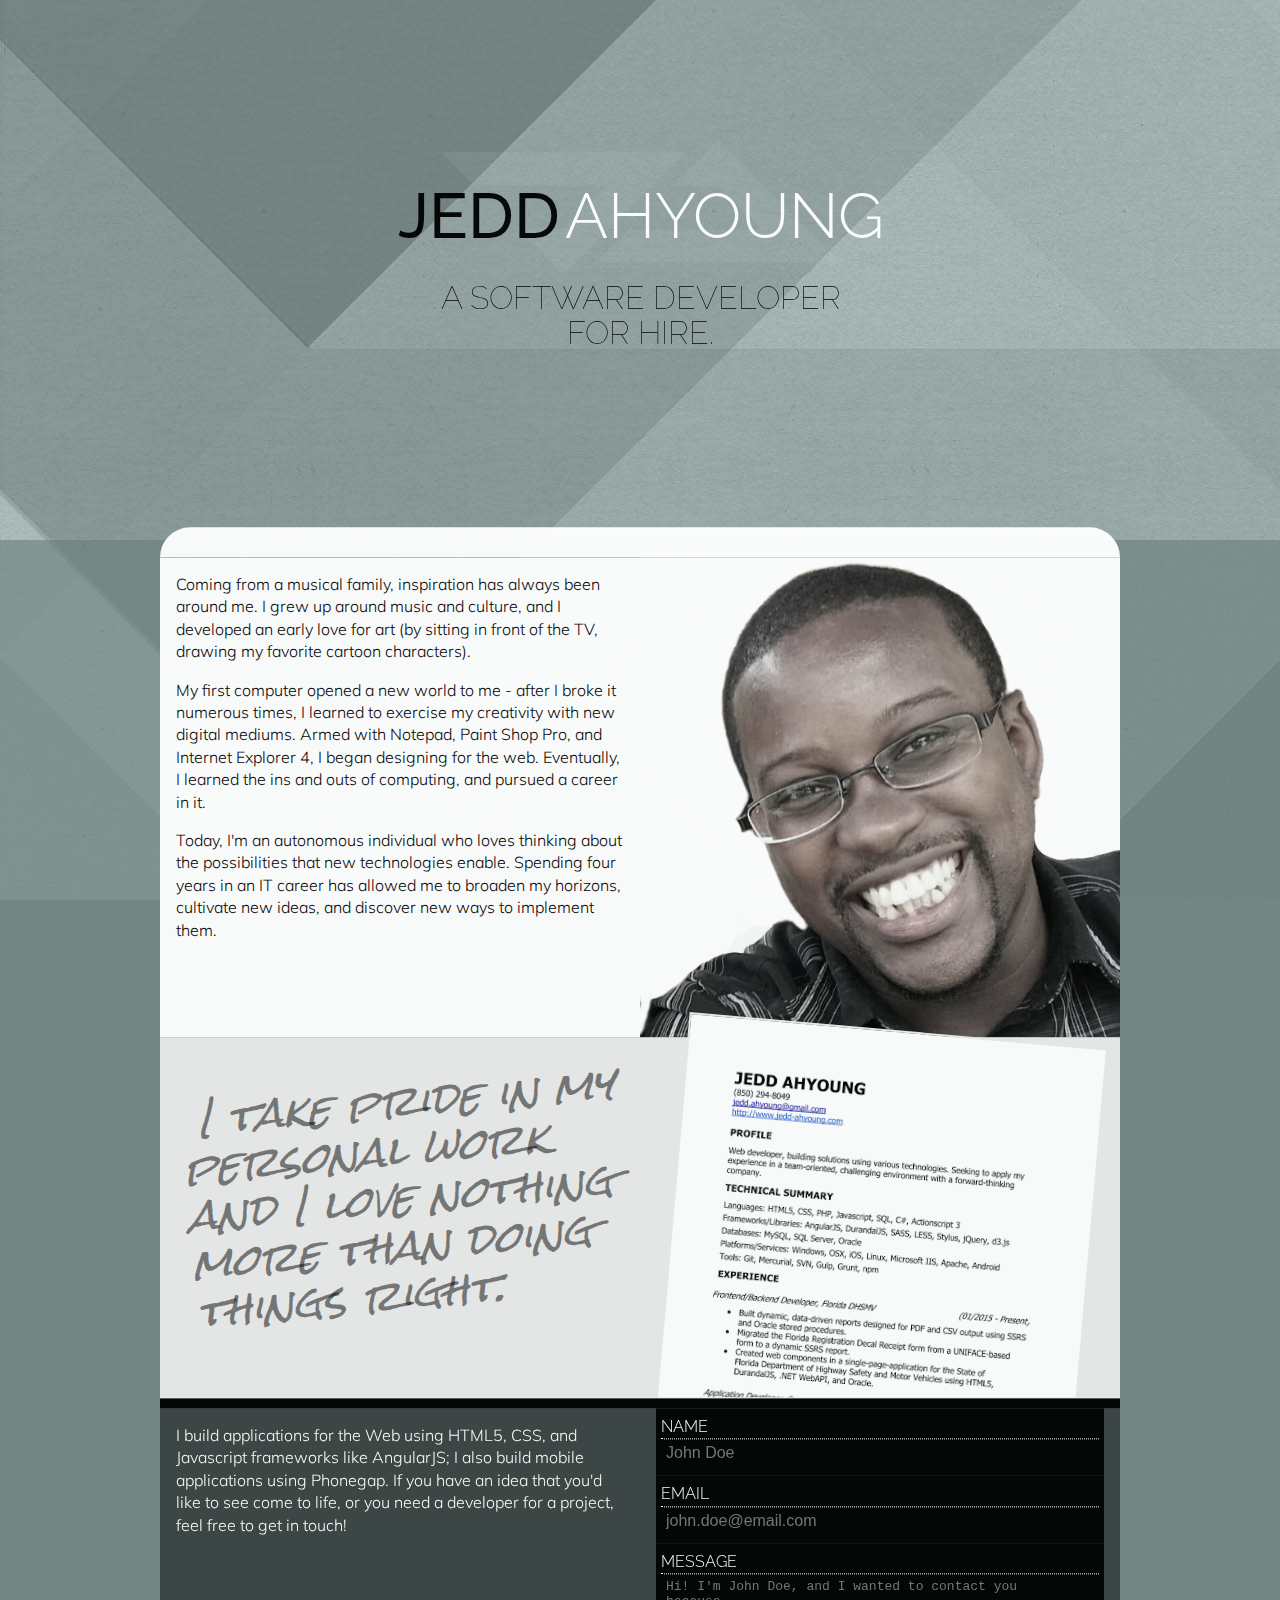
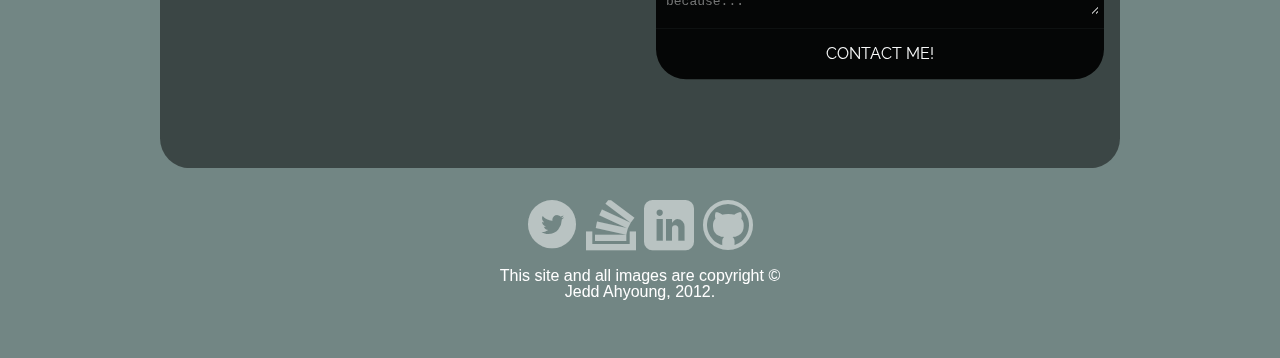
<file: index.html>
<!DOCTYPE html>
<html lang="en">

<head>
	<meta charset="utf-8">
	<meta name="google-site-verification" content="zauak8H6wn4eGysKYBX4b4vpq1LNGTmFcfpxgyuZSdQ" />
	<meta name="viewport" content="initial-scale=1" />

	<script>
		(function(i,s,o,g,r,a,m){i['GoogleAnalyticsObject']=r;i[r]=i[r]||function(){
		(i[r].q=i[r].q||[]).push(arguments)},i[r].l=1*new Date();a=s.createElement(o),
		m=s.getElementsByTagName(o)[0];a.async=1;a.src=g;m.parentNode.insertBefore(a,m)
		})(window,document,'script','//www.google-analytics.com/analytics.js','ga');

		ga('create', 'UA-51867215-1', 'jedd-ahyoung.com');
		ga('send', 'pageview');
	</script>

	<link href='http://fonts.googleapis.com/css?family=Muli:300' rel='stylesheet' type='text/css'>
	<link href='http://fonts.googleapis.com/css?family=Raleway:100,300,500' rel='stylesheet' type='text/css'>
	<link href='http://fonts.googleapis.com/css?family=Rock+Salt' rel='stylesheet' type='text/css'>
	<link rel="stylesheet" type="text/css" href="css/screen.css" />
	<link rel="stylesheet" type="text/css" href="css/mobile.css" />
	<link rel="stylesheet" type="text/css" href="css/icons.css">
	<link rel="icon" href="favicon.ico" type="image/x-icon" />

	<title>Jedd Ahyoung</title>

</head>
<body itemscope itemtype="http://schema.org/Person">
	<div id="landing">
		<div class="wrapper">
			<header id="header">
				<h1>
					<span itemprop="givenName" class="jedd">Jedd</span><wbr /><span itemprop="familyName" class="ahyoung">Ahyoung</span>
					<br />
					<img class="logo" src="images/logo.svg" /><!-- onerror="this.src='images/logo.png'" /-->
				</h1>
				<p>A <span itemprop="jobTitle">software developer</span><br /> for hire.</p>
			</header>
		</div>
	</div>
	<div id="content">
		<div id="content-wrapper" class="wrapper">
			<div id="nav">
				&nbsp;
			</div>
			<div id="body">
				<section role="main" class="chapter" id="about" itemprop="description">
					<div class="column on-2">
						<p>Coming from a musical family, inspiration has always been around me. I grew up around music and culture, and I developed an early love for art (by sitting in front of the TV, drawing my favorite cartoon characters).</p>
						<p>My first computer opened a new world to me - after I broke it numerous times, I learned to exercise my creativity with new digital mediums. Armed with Notepad, Paint Shop Pro, and Internet Explorer 4, I began designing for the web. Eventually, I learned the ins and outs of computing, and pursued a career in it.</p>
						<p>Today, I'm an autonomous individual who loves thinking about the possibilities that new technologies enable. Spending four years in an IT career has allowed me to broaden my horizons, cultivate new ideas, and discover new ways to implement them.</p>
					</div><div class="column on-2 height-480" style="overflow: hidden;">
						<img role="presentation" class="moneyshot" itemprop="image" src="images/moneyshot3.png" />
					</div>
				</section>
				<section aria-label="View My Resume" role="complementary" class="chapter" id="resume">
					<div class="column on-2 caption">
						<span>&nbsp;I take pride in my personal work and I love nothing more than doing things right.</span>
					</div><div class="column on-2">
						<div class="resume-page overflow-container">
							<a href="https://docs.google.com/document/d/1ciDqbdmYxMq7YjaPLETBcg9UCzYQaYpmndJtDiN_pK4/export?format=pdf" aria-label="View My Resume">
								<img src="images/resume-image.png" />
								<!-- <img src="https://lh3.google.com/Dfqq3blLvYR0PQqr9wK3zAs7ape932a-FM6w0WswpfFw5NySIbGjwfskAj1Q6i4vRe4wxju3CTbYACWZ704OiB_YSh-rl-6G=w416" /> -->
							</a>
						</div>
					</div>
				</section>
				<section aria-label="Get In Touch" role="complementary" class="chapter lastchapter" id="contact">
					<div class="column on-2 height-360">
						<p>I build applications for the Web using HTML5, CSS, and Javascript frameworks like AngularJS; I also build mobile applications using Phonegap. If you have an idea that you'd like to see come to life, or you need a developer for a project, feel free to get in touch!</p>
					</div><div id="contact-form" role="form" aria-label="Contact Me" aria-live="polite" aria-atomic="false" class="column on-2">
						<div aria-hidden="true" id="form-submitted" class="form-submitted bottom-radius completely-hidden">
							<div class="thanks">
								<span>
									<strong data-attr="name"></strong>, thanks for reaching out!
								</span>
							</div>
							<p>Your message has been sent, and a confirmation email has been sent to the email address you provided.</p>
						</div>
						<div aria-hidden="true" id="form-error" class="form-submitted invalid completely-hidden">
							<div class="thanks">
								<span>
									Something's not right....
								</span>
							</div>
							<p>There was an error sending your message.</p>
						</div>
						<form id="form-contact-form" aria-hidden="false" class="contact-form" method="post" action="#">
							<label for="form-name">
								<span>Name</span>
								<input aria-required="true" aria-invalid="false" id="form-name" name="form-name" type="text" placeholder="John Doe" />
							</label>
							<label for="form-email">
								<span>Email</span>
								<input aria-required="true" aria-invalid="false" id="form-email" name="form-email" type="email" placeholder="john.doe@email.com" />
							</label>
							<label for="form-message">
								<span>Message</span>
								<textarea aria-required="true" aria-invalid="false" id="form-message" name="form-message" placeholder="Hi! I'm John Doe, and I wanted to contact you because..."></textarea>
							</label>
							<label aria-hidden="true" for="form-antispam" class="completely-hidden">
								<span>Anti-Spam</span>
								<input id="form-antispam" name="form-antispam" type="text" placeholder="Leave this field blank!" />
							</label>
							<div class="form-submit">
								<button id="submit" type="submit">
									<span>Contact Me!</span>
								</button>
							</div>
						</form>
					</div>
				</section>
			</div>
		</div>
		<footer role="contentinfo" id="footer">
			<div class="wrapper">
				<div class="column on-3 height-160">
				</div><div class="column on-3 height-160">
					<a class="icon icon-twitter-with-circle" itemprop="url" href="https://twitter.com/Jedd_Ahyoung" aria-label="Follow @Jedd_Ahyoung on Twitter" data-show-count="false" data-size="large" data-show-screen-name="false" data-dnt="true"></a>
					<a class="icon icon-stackoverflow" itemprop="url" href="http://stackoverflow.com/users/677526/jedd-ahyoung" aria-label="View my StackOverflow contributions"></a>
					<a class="icon icon-linkedin" itemprop="url" href="http://www.linkedin.com/in/jeddahyoung" aria-label="Find me on LinkedIn"></a>
					<a class="icon icon-github" itemprop="url" href="https://github.com/jedd-ahyoung" aria-label="Find me on Github"></a>
					<p class="attribution">This site and all images are copyright <span aria-hidden="true">&copy;</span> Jedd Ahyoung, 2012.</p>
				</div><div class="column on-3 height-160">
				</div>
			</div>
		</footer>
	</div>

	<script>!function(d,s,id){var js,fjs=d.getElementsByTagName(s)[0],p=/^http:/.test(d.location)?'http':'https';if(!d.getElementById(id)){js=d.createElement(s);js.id=id;js.src=p+'://platform.twitter.com/widgets.js';fjs.parentNode.insertBefore(js,fjs);}}(document, 'script', 'twitter-wjs');</script>
	<script type="text/javascript" src="js/lib/snabbt.min.js"></script>
	<script type="text/javascript" src="js/app/main.js"></script>
</body>
</html>
</file>
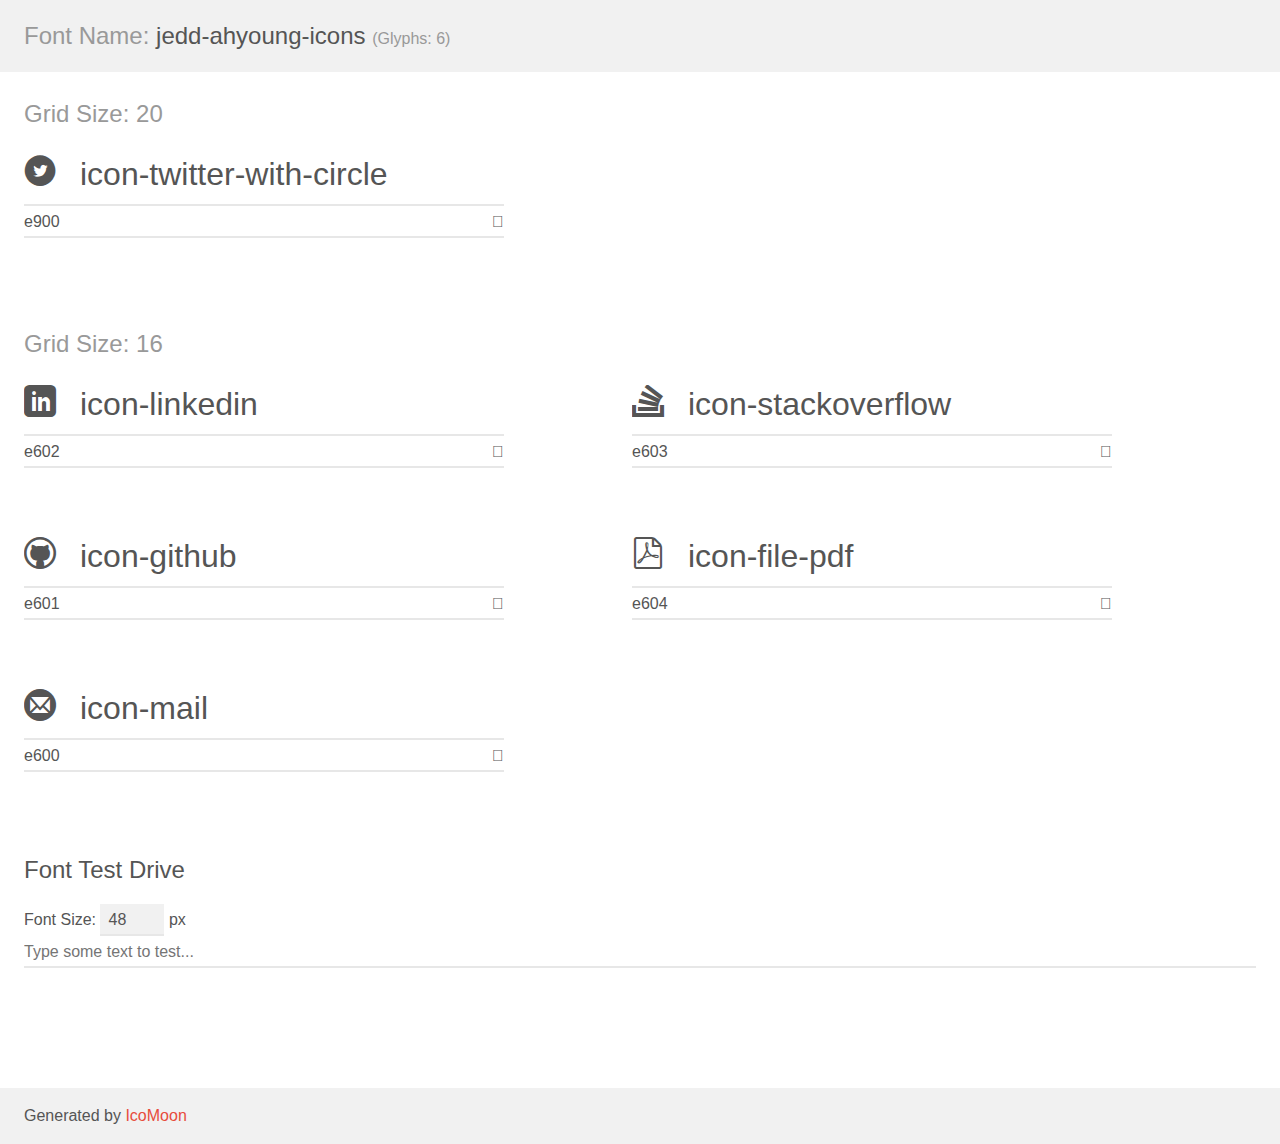
<file: jedd-ahyoung-icons/demo.html>
<!doctype html>
<html>
<head>
    <meta charset="utf-8">
    <title>IcoMoon Demo</title>
    <meta name="description" content="An Icon Font Generated By IcoMoon.io">
    <meta name="viewport" content="width=device-width, initial-scale=1">
    <link rel="stylesheet" href="demo-files/demo.css">
    <link rel="stylesheet" href="style.css"></head>
<body>
    <div class="bgc1 clearfix">
        <h1 class="mhmm mvm"><span class="fgc1">Font Name:</span> jedd-ahyoung-icons <small class="fgc1">(Glyphs:&nbsp;6)</small></h1>
    </div>
    <div class="clearfix mhl ptl">
        <h1 class="mvm mtn fgc1">Grid Size: 20</h1>
        <div class="glyph fs1">
            <div class="clearfix bshadow0 pbs">
                <span class="icon-twitter-with-circle">
                
                </span>
                <span class="mls"> icon-twitter-with-circle</span>
            </div>
            <fieldset class="fs0 size1of1 clearfix hidden-false">
                <input type="text" readonly value="e900" class="unit size1of2" />
                <input type="text" maxlength="1" readonly value="&#xe900;" class="unitRight size1of2 talign-right" />
            </fieldset>
            <div class="fs0 bshadow0 clearfix hidden-true">
                <span class="unit pvs fgc1">liga: </span>
                <input type="text" readonly value="" class="liga unitRight" />
            </div>
        </div>
  </div>
    <div class="clearfix mhl ptl">
        <h1 class="mvm mtn fgc1">Grid Size: 16</h1>
        <div class="glyph fs2">
            <div class="clearfix bshadow0 pbs">
                <span class="icon-linkedin">
                
                </span>
                <span class="mls"> icon-linkedin</span>
            </div>
            <fieldset class="fs0 size1of1 clearfix hidden-false">
                <input type="text" readonly value="e602" class="unit size1of2" />
                <input type="text" maxlength="1" readonly value="&#xe602;" class="unitRight size1of2 talign-right" />
            </fieldset>
            <div class="fs0 bshadow0 clearfix hidden-true">
                <span class="unit pvs fgc1">liga: </span>
                <input type="text" readonly value="" class="liga unitRight" />
            </div>
        </div>
        <div class="glyph fs2">
            <div class="clearfix bshadow0 pbs">
                <span class="icon-stackoverflow">
                
                </span>
                <span class="mls"> icon-stackoverflow</span>
            </div>
            <fieldset class="fs0 size1of1 clearfix hidden-false">
                <input type="text" readonly value="e603" class="unit size1of2" />
                <input type="text" maxlength="1" readonly value="&#xe603;" class="unitRight size1of2 talign-right" />
            </fieldset>
            <div class="fs0 bshadow0 clearfix hidden-true">
                <span class="unit pvs fgc1">liga: </span>
                <input type="text" readonly value="" class="liga unitRight" />
            </div>
        </div>
        <div class="glyph fs2">
            <div class="clearfix bshadow0 pbs">
                <span class="icon-github">
                
                </span>
                <span class="mls"> icon-github</span>
            </div>
            <fieldset class="fs0 size1of1 clearfix hidden-false">
                <input type="text" readonly value="e601" class="unit size1of2" />
                <input type="text" maxlength="1" readonly value="&#xe601;" class="unitRight size1of2 talign-right" />
            </fieldset>
            <div class="fs0 bshadow0 clearfix hidden-true">
                <span class="unit pvs fgc1">liga: </span>
                <input type="text" readonly value="" class="liga unitRight" />
            </div>
        </div>
        <div class="glyph fs2">
            <div class="clearfix bshadow0 pbs">
                <span class="icon-file-pdf">
                
                </span>
                <span class="mls"> icon-file-pdf</span>
            </div>
            <fieldset class="fs0 size1of1 clearfix hidden-false">
                <input type="text" readonly value="e604" class="unit size1of2" />
                <input type="text" maxlength="1" readonly value="&#xe604;" class="unitRight size1of2 talign-right" />
            </fieldset>
            <div class="fs0 bshadow0 clearfix hidden-true">
                <span class="unit pvs fgc1">liga: </span>
                <input type="text" readonly value="" class="liga unitRight" />
            </div>
        </div>
        <div class="glyph fs2">
            <div class="clearfix bshadow0 pbs">
                <span class="icon-mail">
                
                </span>
                <span class="mls"> icon-mail</span>
            </div>
            <fieldset class="fs0 size1of1 clearfix hidden-false">
                <input type="text" readonly value="e600" class="unit size1of2" />
                <input type="text" maxlength="1" readonly value="&#xe600;" class="unitRight size1of2 talign-right" />
            </fieldset>
            <div class="fs0 bshadow0 clearfix hidden-true">
                <span class="unit pvs fgc1">liga: </span>
                <input type="text" readonly value="" class="liga unitRight" />
            </div>
        </div>
  </div>

    <!--[if gt IE 8]><!-->
    <div class="mhl clearfix mbl">
        <h1>Font Test Drive</h1>
        <label>
            Font Size: <input id="fontSize" type="number" class="textbox0 mbm"
            min="8" value="48" />
            px
        </label>
        <input id="testText" type="text" class="phl size1of1 mvl"
        placeholder="Type some text to test..." value=""/>
        </label>
        <div id="testDrive" class="icon-">&nbsp;
        </div>
    </div>
    <!--<![endif]-->
    <div class="bgc1 clearfix">
        <p class="mhl">Generated by <a href="https://icomoon.io/app">IcoMoon</a></p>
    </div>

    <script src="demo-files/demo.js"></script>
</body>
</html>
</file>
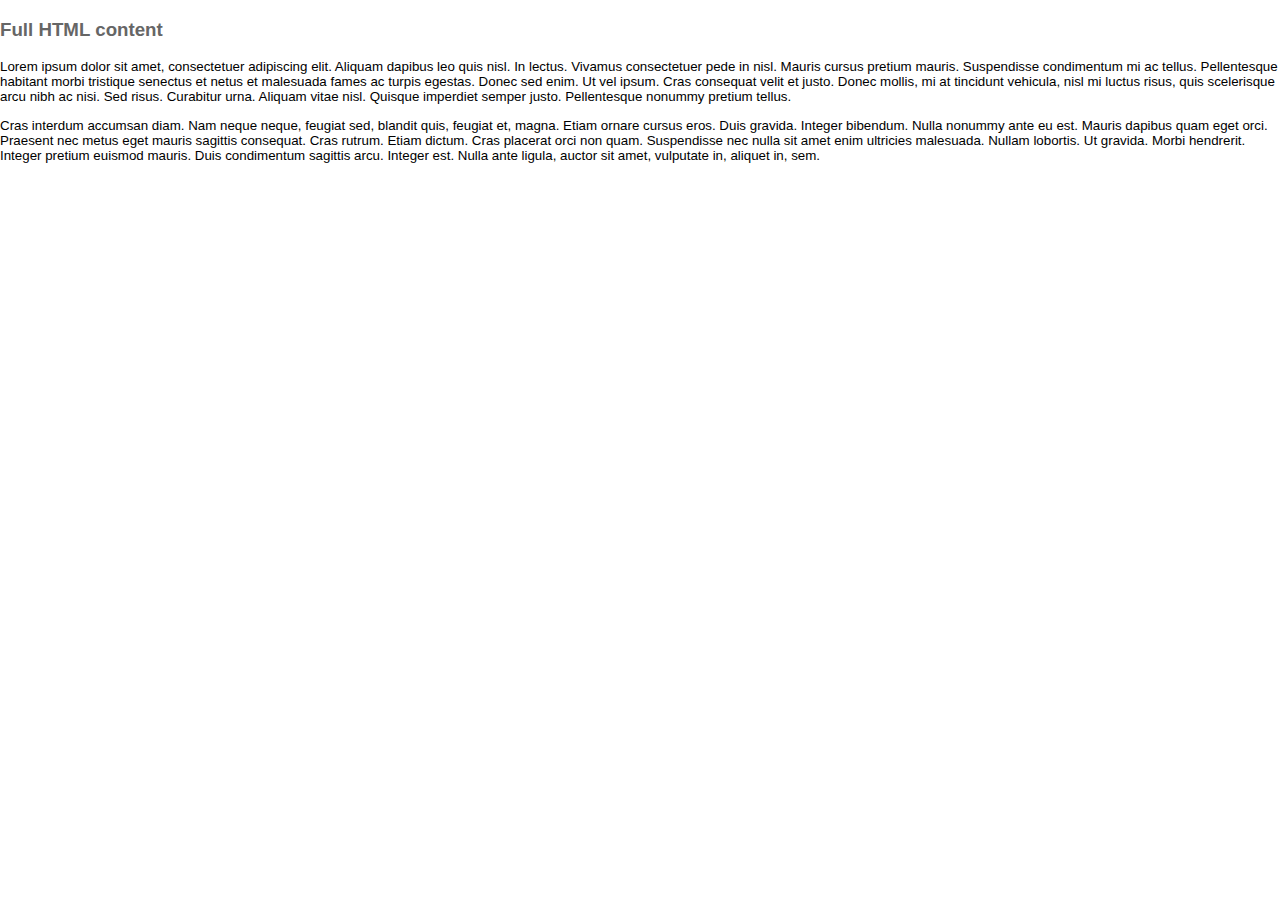
<file: js/highslide/sample-includes/include-short.htm>
<!DOCTYPE html PUBLIC "-//W3C//DTD XHTML 1.0 Strict//EN" "http://www.w3.org/TR/xhtml1/DTD/xhtml1-strict.dtd">
<html xmlns="http://www.w3.org/1999/xhtml">
<head>
	<meta http-equiv="Content-Type" content="text/html; charset=iso-8859-1" />
	<title>Included content</title>
	<style type="text/css">
		p {
			font-family: "Trebuchet MS", Arial, sans-serif;
			font-size: 10pt;
		}
		h3 {
			font-family: "Trebuchet MS", Arial, sans-serif;
			color: #666;
		}
	</style>
</head>
<body style="margin:0;padding:0">

<h3>Full HTML content</h3>
<p>
Lorem ipsum dolor sit amet, consectetuer adipiscing elit. Aliquam dapibus leo quis nisl. 
In lectus. Vivamus consectetuer pede in nisl. Mauris cursus pretium mauris. Suspendisse 
condimentum mi ac tellus. Pellentesque habitant morbi tristique senectus et netus et malesuada 
fames ac turpis egestas. Donec sed enim. Ut vel ipsum. Cras consequat velit et justo. Donec 
mollis, mi at tincidunt vehicula, nisl mi luctus risus, quis scelerisque arcu nibh ac nisi.
 Sed risus. Curabitur urna. Aliquam vitae nisl. Quisque imperdiet semper justo. Pellentesque 
 nonummy pretium tellus.
</p>
<p>
Cras interdum accumsan diam. Nam neque neque, feugiat sed, blandit quis, feugiat et, magna. 
Etiam ornare cursus eros. Duis gravida. Integer bibendum. Nulla nonummy ante eu est. Mauris 
dapibus quam eget orci. Praesent nec metus eget mauris sagittis consequat. Cras rutrum. Etiam 
dictum. Cras placerat orci non quam. Suspendisse nec nulla sit amet enim ultricies malesuada. 
Nullam lobortis. Ut gravida. Morbi hendrerit. Integer pretium euismod mauris. Duis condimentum 
sagittis arcu. Integer est. Nulla ante ligula, auctor sit amet, vulputate in, aliquet in, sem.
</p>


</body>
</html>
</file>
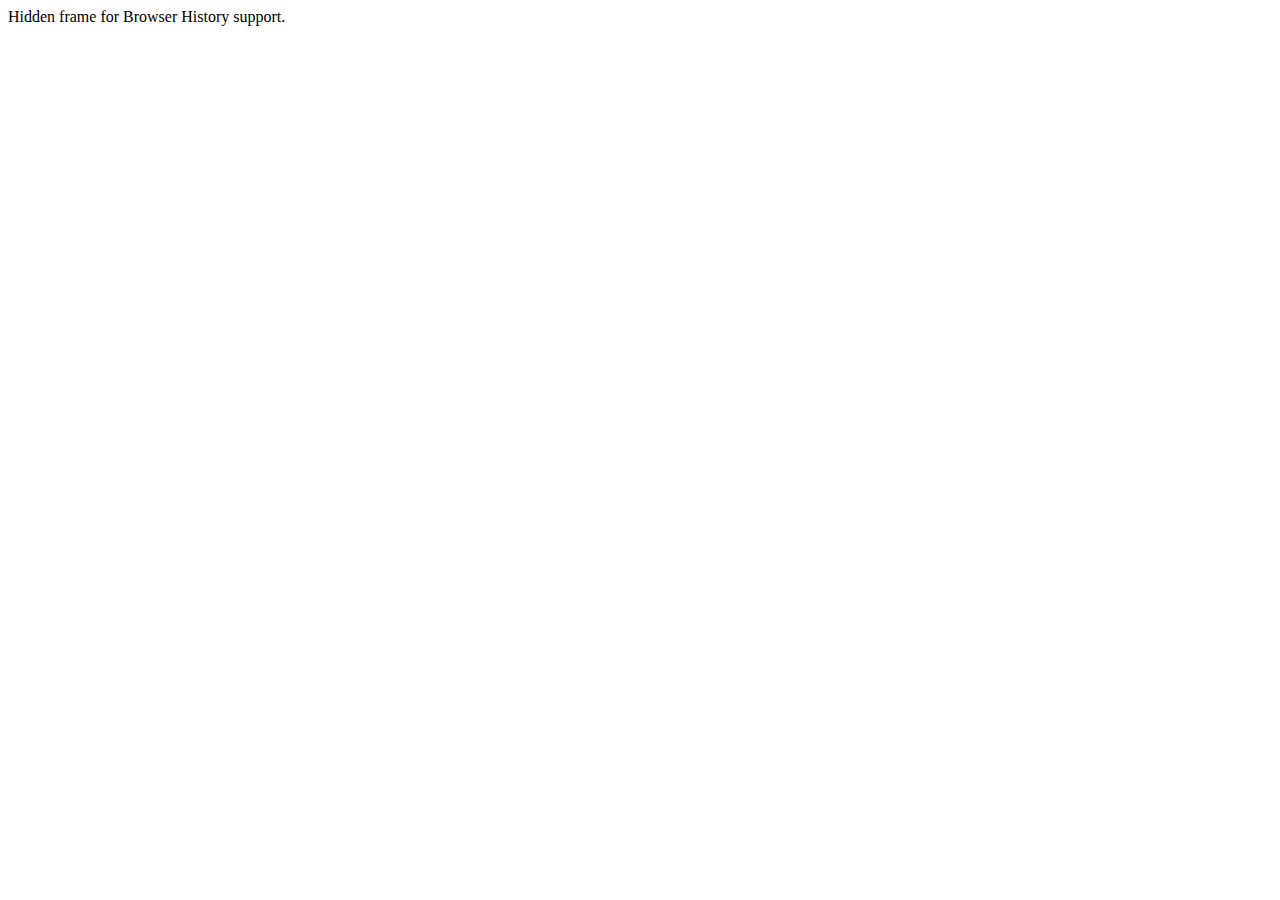
<file: portfolio/flash/GDF-22/bin-release/history/historyFrame.html>
<html>
    <head>
        <META HTTP-EQUIV="Pragma" CONTENT="no-cache"> 
        <META HTTP-EQUIV="Expires" CONTENT="-1"> 
    </head>
    <body>
    <script>
        function processUrl()
        {

            var pos = url.indexOf("?");
            url = pos != -1 ? url.substr(pos + 1) : "";
            if (!parent._ie_firstload) {
                parent.BrowserHistory.setBrowserURL(url);
                try {
                    parent.BrowserHistory.browserURLChange(url);
                } catch(e) { }
            } else {
                parent._ie_firstload = false;
            }
        }

        var url = document.location.href;
        processUrl();
        document.write(encodeURIComponent(url));
    </script>
    Hidden frame for Browser History support.
    </body>
</html>
</file>
<file: css/screen.css>
/* Welcome to Compass.
 * In this file you should write your main styles. (or centralize your imports)
 * Import this file using the following HTML or equivalent:
 * <link href="/stylesheets/screen.css" media="screen, projection" rel="stylesheet" type="text/css" /> */
/* line 5, ../../../../../Library/Ruby/Gems/2.0.0/gems/compass-core-1.0.3/stylesheets/compass/reset/_utilities.scss */
html, body, div, span, applet, object, iframe,
h1, h2, h3, h4, h5, h6, p, blockquote, pre,
a, abbr, acronym, address, big, cite, code,
del, dfn, em, img, ins, kbd, q, s, samp,
small, strike, strong, sub, sup, tt, var,
b, u, i, center,
dl, dt, dd, ol, ul, li,
fieldset, form, label, legend,
table, caption, tbody, tfoot, thead, tr, th, td,
article, aside, canvas, details, embed,
figure, figcaption, footer, header, hgroup,
menu, nav, output, ruby, section, summary,
time, mark, audio, video {
  margin: 0;
  padding: 0;
  border: 0;
  font: inherit;
  font-size: 100%;
  vertical-align: baseline;
}

/* line 22, ../../../../../Library/Ruby/Gems/2.0.0/gems/compass-core-1.0.3/stylesheets/compass/reset/_utilities.scss */
html {
  line-height: 1;
}

/* line 24, ../../../../../Library/Ruby/Gems/2.0.0/gems/compass-core-1.0.3/stylesheets/compass/reset/_utilities.scss */
ol, ul {
  list-style: none;
}

/* line 26, ../../../../../Library/Ruby/Gems/2.0.0/gems/compass-core-1.0.3/stylesheets/compass/reset/_utilities.scss */
table {
  border-collapse: collapse;
  border-spacing: 0;
}

/* line 28, ../../../../../Library/Ruby/Gems/2.0.0/gems/compass-core-1.0.3/stylesheets/compass/reset/_utilities.scss */
caption, th, td {
  text-align: left;
  font-weight: normal;
  vertical-align: middle;
}

/* line 30, ../../../../../Library/Ruby/Gems/2.0.0/gems/compass-core-1.0.3/stylesheets/compass/reset/_utilities.scss */
q, blockquote {
  quotes: none;
}
/* line 103, ../../../../../Library/Ruby/Gems/2.0.0/gems/compass-core-1.0.3/stylesheets/compass/reset/_utilities.scss */
q:before, q:after, blockquote:before, blockquote:after {
  content: "";
  content: none;
}

/* line 32, ../../../../../Library/Ruby/Gems/2.0.0/gems/compass-core-1.0.3/stylesheets/compass/reset/_utilities.scss */
a img {
  border: none;
}

/* line 116, ../../../../../Library/Ruby/Gems/2.0.0/gems/compass-core-1.0.3/stylesheets/compass/reset/_utilities.scss */
article, aside, details, figcaption, figure, footer, header, hgroup, main, menu, nav, section, summary {
  display: block;
}

@media screen and (min-width: 640px) {
  /* line 35, ../sass/screen.scss */
  .on-2 {
    width: 480px;
  }

  /* line 40, ../sass/screen.scss */
  .on-3 {
    width: 320px;
  }

  /* line 45, ../sass/screen.scss */
  .on-4 {
    width: 240px;
  }

  /* line 50, ../sass/screen.scss */
  * {
    box-sizing: border-box;
  }

  /* line 54, ../sass/screen.scss */
  body {
    background: #666666 url("../images/landingbg.jpg") fixed;
    padding: 0;
    margin: 0;
  }

  /* For dumbass IE. Damn you, M$. */
  /* line 62, ../sass/screen.scss */
  #content {
    position: relative;
  }

  /* line 67, ../sass/screen.scss */
  #content {
    background: rgba(118, 142, 140, 0.8);
  }

  /* line 71, ../sass/screen.scss */
  #landing {
    background: rgba(161, 193, 190, 0.5);
    height: 540px;
    position: relative;
    overflow: hidden;
  }
  /* line 78, ../sass/screen.scss */
  #landing #header {
    position: absolute;
    left: 50%;
    margin-left: -25%;
    margin-top: 15%;
    display: block;
    font-size: 2em;
    font-family: 'Raleway', 'sans-serif';
    text-transform: uppercase;
    text-align: center;
    font-weight: 100;
    padding-top: 40px;
  }
  /* line 92, ../sass/screen.scss */
  #landing #header p {
    margin: 1em;
    line-height: 1.1em;
  }
  /* line 98, ../sass/screen.scss */
  #landing #header .headline {
    margin: 0 1em 1em 1em;
    line-height: 1.1em;
  }
  /* line 104, ../sass/screen.scss */
  #landing #header .logo {
    width: 400px;
    margin-top: -108px;
    margin-left: -200px;
    position: absolute;
    z-index: -1;
  }
  /* line 112, ../sass/screen.scss */
  #landing #header h1 {
    margin: 0;
    font-weight: 300;
    font-size: 2em;
  }
  /* line 118, ../sass/screen.scss */
  #landing #header h1 .jedd {
    display: inline-block;
    font-weight: 500;
    color: black;
  }
  /* line 125, ../sass/screen.scss */
  #landing #header h1 .ahyoung {
    display: inline-block;
    font-weight: 300;
    color: white;
  }

  /* line 135, ../sass/screen.scss */
  .video {
    position: absolute;
    top: 0;
    width: 100%;
    min-width: 960px;
    height: auto;
    opacity: 0.1;
  }
  /* line 144, ../sass/screen.scss */
  .video embed {
    width: 100%;
  }

  /* line 150, ../sass/screen.scss */
  .wrapper {
    margin: auto;
    width: 960px;
    position: relative;
  }

  /* line 157, ../sass/screen.scss */
  #nav {
    background: white;
    height: 30px;
    margin: 0 0 -15px 0;
    position: relative;
    top: -15px;
    -moz-border-radius-topleft: 30px;
    -webkit-border-top-left-radius: 30px;
    border-top-left-radius: 30px;
    -moz-border-radius-topright: 30px;
    -webkit-border-top-right-radius: 30px;
    border-top-right-radius: 30px;
  }
  /* line 166, ../sass/screen.scss */
  #nav ul {
    background: black;
    width: 100%;
    margin: 0;
    padding: .5em 0;
  }
  /* line 173, ../sass/screen.scss */
  #nav ul li {
    display: inline;
    list-style-type: none;
    margin: 0;
    padding: 0;
  }
  /* line 180, ../sass/screen.scss */
  #nav ul li a {
    margin: 0;
    padding: .5em 2em;
    text-transform: uppercase;
    vertical-align: middle;
    color: white;
    text-decoration: none;
    font-weight: bold;
    font-family: sans-serif;
    font-size: 1em;
  }
  /* line 193, ../sass/screen.scss */
  #nav ul li a:focus, #nav ul li a:hover {
    border-bottom: .2em solid white;
    padding-bottom: .3em;
  }

  /* line 204, ../sass/screen.scss */
  #body {
    min-height: 500px;
    width: 100%;
    overflow: auto;
  }

  /* line 211, ../sass/screen.scss */
  .chapter {
    text-align: left;
    font-family: 'Muli', 'sans-serif';
    font-weight: 300;
    line-height: 1.4em;
    clear: both;
  }

  /* line 221, ../sass/screen.scss */
  #main h3 {
    font-family: sans-serif;
    font-variant: small-caps;
    border-bottom: 3px solid red;
  }
  /* line 228, ../sass/screen.scss */
  #main h4 {
    font-family: serif;
  }
  /* line 233, ../sass/screen.scss */
  #main a {
    text-decoration: none;
  }
  /* line 237, ../sass/screen.scss */
  #main a:focus, #main a:hover {
    text-decoration: underline;
    color: red;
  }
  /* line 243, ../sass/screen.scss */
  #main a:visited {
    color: #336633;
  }
  /* line 249, ../sass/screen.scss */
  #main dt {
    font-style: italic;
    padding: .5em 0 .5em 0;
  }
  /* line 255, ../sass/screen.scss */
  #main dd.explain {
    margin: 0;
    padding-bottom: .5em;
  }

  /* line 262, ../sass/screen.scss */
  #resume {
    background: #ebebeb;
    border-bottom: 1px solid rgba(255, 255, 255, 0.5);
  }

  /* line 268, ../sass/screen.scss */
  #contact {
    background: rgba(0, 0, 0, 0.5);
    color: white;
    border-top: 10px solid black;
  }
  /* line 274, ../sass/screen.scss */
  #contact .form-submitted {
    display: block;
    margin: 0 1em;
    padding: .5em 5px 50px;
    background: #000;
    -moz-transition: background 0.5s;
    -o-transition: background 0.5s;
    -webkit-transition: background 0.5s;
    transition: background 0.5s;
  }
  /* line 281, ../sass/screen.scss */
  #contact .form-submitted.invalid {
    background: #500;
  }
  /* line 285, ../sass/screen.scss */
  #contact .form-submitted.bottom-radius {
    -moz-border-radius-bottomleft: 30px;
    -webkit-border-bottom-left-radius: 30px;
    border-bottom-left-radius: 30px;
    -moz-border-radius-bottomright: 30px;
    -webkit-border-bottom-right-radius: 30px;
    border-bottom-right-radius: 30px;
  }
  /* line 289, ../sass/screen.scss */
  #contact .form-submitted .thanks {
    font-family: 'Raleway', 'sans-serif';
    font-variant: small-caps;
  }
  /* line 294, ../sass/screen.scss */
  #contact .form-submitted .thanks span {
    font-size: 1.4em;
  }
  /* line 300, ../sass/screen.scss */
  #contact .contact-form {
    width: 100%;
  }
  /* line 303, ../sass/screen.scss */
  #contact .contact-form label {
    display: block;
    margin: 0 1em;
    padding: .5em 5px;
    background: #000;
    -moz-transition: background 0.5s;
    -o-transition: background 0.5s;
    -webkit-transition: background 0.5s;
    transition: background 0.5s;
  }
  /* line 310, ../sass/screen.scss */
  #contact .contact-form label.invalid {
    background: #500;
  }
  /* line 314, ../sass/screen.scss */
  #contact .contact-form label span {
    font-family: 'Raleway', 'sans-serif';
    text-transform: uppercase;
    display: block;
    border-bottom: 1px dotted white;
  }
  /* line 322, ../sass/screen.scss */
  #contact .contact-form input[type="text"], #contact .contact-form input[type="email"] {
    background: transparent;
    color: white;
    border: 0;
    padding: 5px;
    font-size: 1em;
    width: 100%;
    -moz-transition: background 1s;
    -o-transition: background 1s;
    -webkit-transition: background 1s;
    transition: background 1s;
  }
  /* line 331, ../sass/screen.scss */
  #contact .contact-form input[type="text"]:focus, #contact .contact-form input[type="email"]:focus {
    background: rgba(255, 255, 255, 0.2);
  }
  /* line 336, ../sass/screen.scss */
  #contact .contact-form textarea {
    background: transparent;
    color: white;
    padding: 5px;
    width: 100%;
    max-width: 100%;
    font-size: 1em;
    border: 0;
    -moz-transition: background 1s;
    -o-transition: background 1s;
    -webkit-transition: background 1s;
    transition: background 1s;
  }
  /* line 346, ../sass/screen.scss */
  #contact .contact-form textarea:focus {
    background: rgba(255, 255, 255, 0.2);
  }
  /* line 351, ../sass/screen.scss */
  #contact .contact-form .form-submit {
    margin: 0 1em 3.5em;
  }
  /* line 354, ../sass/screen.scss */
  #contact .contact-form .form-submit button {
    margin: 0;
    border: 0;
    font-size: 1em;
    text-transform: uppercase;
    padding: 1em;
    display: block;
    width: 100%;
    -moz-border-radius-bottomleft: 30px;
    -webkit-border-bottom-left-radius: 30px;
    border-bottom-left-radius: 30px;
    -moz-border-radius-bottomright: 30px;
    -webkit-border-bottom-right-radius: 30px;
    border-bottom-right-radius: 30px;
    background: black;
    color: white;
    font-family: 'Raleway', 'sans-serif';
    -moz-transition: all 1s;
    -o-transition: all 1s;
    -webkit-transition: all 1s;
    transition: all 1s;
  }
  /* line 368, ../sass/screen.scss */
  #contact .contact-form .form-submit button:focus, #contact .contact-form .form-submit button:hover {
    background: rgba(192, 192, 192, 0.1);
  }

  /* line 376, ../sass/screen.scss */
  .lastchapter {
    -moz-border-radius-bottomleft: 30px;
    -webkit-border-bottom-left-radius: 30px;
    border-bottom-left-radius: 30px;
    -moz-border-radius-bottomright: 30px;
    -webkit-border-bottom-right-radius: 30px;
    border-bottom-right-radius: 30px;
    overflow-x: hidden;
  }

  /* line 381, ../sass/screen.scss */
  #sidebar {
    background: #9999bb;
    float: right;
    width: 30%;
    min-height: 30em;
  }

  /* line 389, ../sass/screen.scss */
  #footer {
    padding-top: 2em;
    color: white;
    clear: both;
    font-family: sans-serif;
    text-align: center;
  }

  /* line 399, ../sass/screen.scss */
  .codewrapper {
    background: white;
    padding: 1em;
  }

  /* line 405, ../sass/screen.scss */
  #about {
    background: white;
    border: 0;
  }

  /* line 411, ../sass/screen.scss */
  .moneyshot {
    height: 100%;
  }

  /* line 415, ../sass/screen.scss */
  .column {
    display: inline-block;
    vertical-align: top;
    margin: 0;
  }
  /* line 421, ../sass/screen.scss */
  .column p {
    margin: 1em;
  }

  /* line 427, ../sass/screen.scss */
  .caption {
    padding: .5em .5em .5em .5em;
    height: 9em;
    font-size: 2.5em;
    line-height: 1.2em;
    font-family: 'Rock Salt', serif;
    font-style: italic;
    color: rgba(0, 0, 0, 0.5);
    position: relative;
  }
  /* line 439, ../sass/screen.scss */
  .caption span {
    display: block;
    position: relative;
    top: .5em;
    left: .2em;
    -moz-transform:  scale(1, 1) rotateZ(-5deg);
    -ms-transform:  scale(1, 1) rotateZ(-5deg);
    -webkit-transform:  scale(1, 1) rotateZ(-5deg);
    transform:  scale(1, 1) rotateZ(-5deg);
  }

  /* line 450, ../sass/screen.scss */
  a.icon {
    display: inline-block;
    font-size: 50px;
    color: rgba(255, 255, 255, 0.5);
    text-decoration: none;
    padding: 2px;
  }
  /* line 458, ../sass/screen.scss */
  a.icon:before {
    -moz-transition: all 1s;
    -o-transition: all 1s;
    -webkit-transition: all 1s;
    transition: all 1s;
  }
  /* line 463, ../sass/screen.scss */
  a.icon:focus, a.icon:hover {
    color: white;
  }
  /* line 468, ../sass/screen.scss */
  a.icon:focus:before, a.icon:hover:before {
    -moz-transition: all 0.5s;
    -o-transition: all 0.5s;
    -webkit-transition: all 0.5s;
    transition: all 0.5s;
    color: white;
  }

  /* line 475, ../sass/screen.scss */
  .overflow-container {
    overflow: hidden;
  }

  /* line 480, ../sass/screen.scss */
  .height-480 {
    height: 480px;
  }

  /* line 485, ../sass/screen.scss */
  .height-360 {
    height: 360px;
  }

  /* line 490, ../sass/screen.scss */
  .height-320 {
    height: 320px;
  }

  /* line 495, ../sass/screen.scss */
  .height-240 {
    height: 240px;
  }

  /* line 500, ../sass/screen.scss */
  .height-160 {
    height: 160px;
  }

  /* line 505, ../sass/screen.scss */
  .resume-page {
    margin-top: -40px;
    height: 400px;
  }
  /* line 509, ../sass/screen.scss */
  .resume-page a {
    -moz-transform:  scale(1, 1) rotateZ(5deg);
    -ms-transform:  scale(1, 1) rotateZ(5deg);
    -webkit-transform:  scale(1, 1) rotateZ(5deg);
    transform:  scale(1, 1) rotateZ(5deg);
    position: relative;
    top: -8px;
    left: -15px;
    display: inline-block;
    margin: 40px 40px;
    -moz-transition: all 0.5s ease 0s;
    -o-transition: all 0.5s ease 0s;
    -webkit-transition: all 0.5s ease;
    -webkit-transition-delay: 0s;
    transition: all 0.5s ease 0s;
  }
  /* line 519, ../sass/screen.scss */
  .resume-page a:focus, .resume-page a:hover {
    -moz-transform:  scale(1.05, 1.05) rotateZ(5deg);
    -ms-transform:  scale(1.05, 1.05) rotateZ(5deg);
    -webkit-transform:  scale(1.05, 1.05) rotateZ(5deg);
    transform:  scale(1.05, 1.05) rotateZ(5deg);
  }
  /* line 523, ../sass/screen.scss */
  .resume-page a:after {
    -moz-transition: all 0.5s ease 0s;
    -o-transition: all 0.5s ease 0s;
    -webkit-transition: all 0.5s ease;
    -webkit-transition-delay: 0s;
    transition: all 0.5s ease 0s;
    content: "";
    display: block;
    position: absolute;
    top: 0;
    left: 0;
    bottom: 0;
    right: 0;
    background: url("../images/pdf_logo.svg") no-repeat 50% 30%;
    border: 2px solid #ebebeb;
    opacity: 0;
  }
  /* line 537, ../sass/screen.scss */
  .resume-page a:focus:after, .resume-page a:hover:after {
    background: rgba(255, 255, 255, 0.6) url("../images/pdf_logo.svg") no-repeat 50% 25%;
    border: 2px solid #d00;
    opacity: 0.9;
  }
  /* line 544, ../sass/screen.scss */
  .resume-page img {
    border: 2px solid #ebebeb;
  }

  /* line 550, ../sass/screen.scss */
  .completely-hidden {
    display: none !important;
  }
}
</file>
<file: css/mobile.css>
html,body,div,span,applet,object,iframe,h1,h2,h3,h4,h5,h6,p,blockquote,pre,a,abbr,acronym,address,big,cite,code,del,dfn,em,img,ins,kbd,q,s,samp,small,strike,strong,sub,sup,tt,var,b,u,i,center,dl,dt,dd,ol,ul,li,fieldset,form,label,legend,table,caption,tbody,tfoot,thead,tr,th,td,article,aside,canvas,details,embed,figure,figcaption,footer,header,hgroup,menu,nav,output,ruby,section,summary,time,mark,audio,video{margin:0;padding:0;border:0;font:inherit;font-size:100%;vertical-align:baseline}html{line-height:1}ol,ul{list-style:none}table{border-collapse:collapse;border-spacing:0}caption,th,td{text-align:left;font-weight:normal;vertical-align:middle}q,blockquote{quotes:none}q:before,q:after,blockquote:before,blockquote:after{content:"";content:none}a img{border:none}article,aside,details,figcaption,figure,footer,header,hgroup,main,menu,nav,section,summary{display:block}@media screen and (max-width: 640px){.on-2{width:100%}.on-3{width:100%}.on-4{width:100%}*{box-sizing:border-box}body{background:#666 url("../images/mobilebg.jpg");padding:0;margin:0}#content{position:relative}#content{background:rgba(118,142,140,0.8)}#landing{background:rgba(161,193,190,0.5);height:540px;position:relative;overflow:hidden}#landing #header{margin-top:15%;display:block;font-size:2em;font-family:'Raleway', 'sans-serif';text-transform:uppercase;text-align:center;font-weight:100;padding-top:40px}#landing #header p{margin:1em;line-height:1.1em}#landing #header .logo{width:340px;margin-top:-108px;margin-left:-170px;position:absolute;z-index:-1}#landing #header h1{margin:0;font-weight:300;font-size:2em}#landing #header h1 .jedd{font-weight:500;color:black}#landing #header h1 .ahyoung{font-weight:300;color:white}.video{position:absolute;top:0;width:100%;min-width:960px;height:auto;opacity:0.1}.video embed{width:100%}.wrapper{width:100%;margin:0;position:relative}#nav{background:white;height:30px;margin:0 0 -15px 0;position:relative;top:-15px}#nav ul{background:black;width:100%;margin:0;padding:.5em 0}#nav ul li{display:inline;list-style-type:none;margin:0;padding:0}#nav ul li a{margin:0;padding:.5em 2em;text-transform:uppercase;vertical-align:middle;color:white;text-decoration:none;font-weight:bold;font-family:sans-serif;font-size:1em}#nav ul li a:focus,#nav ul li a:hover{border-bottom:.2em solid white;padding-bottom:.3em}#body{min-height:500px;width:100%;overflow:auto}.chapter{text-align:left;font-family:'Muli', 'sans-serif';font-weight:300;line-height:1.4em;clear:both}#main h3{font-family:sans-serif;font-variant:small-caps;border-bottom:3px solid red}#main h4{font-family:serif}#main a{text-decoration:none}#main a:focus,#main a:hover{text-decoration:underline;color:red}#main a:visited{color:#336633}#main dt{font-style:italic;padding:.5em 0 .5em 0}#main dd.explain{margin:0;padding-bottom:.5em}#resume{background:#ebebeb;border-bottom:1px solid rgba(255,255,255,0.5)}#contact{background:rgba(0,0,0,0.5);color:white;border-top:10px solid black}#contact .form-submitted{display:block;margin:0 1em;padding:.5em 5px 50px;background:#000;-moz-transition:background 0.5s;-o-transition:background 0.5s;-webkit-transition:background 0.5s;transition:background 0.5s}#contact .form-submitted.invalid{background:#500}#contact .form-submitted .thanks{font-family:'Raleway', 'sans-serif';font-variant:small-caps}#contact .form-submitted .thanks span{font-size:1.4em}#contact .contact-form{width:100%}#contact .contact-form label{display:block;margin:0 1em;padding:.5em 5px;background:#000;-moz-transition:background 0.5s;-o-transition:background 0.5s;-webkit-transition:background 0.5s;transition:background 0.5s}#contact .contact-form label.invalid{background:#500}#contact .contact-form label span{font-family:'Raleway', 'sans-serif';text-transform:uppercase;display:block;border-bottom:1px dotted white}#contact .contact-form input[type="text"],#contact .contact-form input[type="email"]{background:transparent;color:white;border:0;padding:5px;font-size:1em;width:100%;-moz-transition:background 1s;-o-transition:background 1s;-webkit-transition:background 1s;transition:background 1s}#contact .contact-form input[type="text"]:focus,#contact .contact-form input[type="email"]:focus{background:rgba(255,255,255,0.2)}#contact .contact-form textarea{background:transparent;color:white;padding:5px;width:100%;max-width:100%;font-size:1em;border:0;-moz-transition:background 1s;-o-transition:background 1s;-webkit-transition:background 1s;transition:background 1s}#contact .contact-form textarea:focus{background:rgba(255,255,255,0.2)}#contact .contact-form .form-submit{margin:0 1em 3.5em}#contact .contact-form .form-submit button{margin:0;border:0;font-size:1em;text-transform:uppercase;padding:1em;display:block;width:100%;background:black;color:white;font-family:'Raleway', 'sans-serif';-moz-transition:all 1s;-o-transition:all 1s;-webkit-transition:all 1s;transition:all 1s}#contact .contact-form .form-submit button:focus,#contact .contact-form .form-submit button:hover{background:rgba(192,192,192,0.1)}#sidebar{background:#9999bb;float:right;width:30%;min-height:30em}#footer{background:rgba(0,0,0,0.3);color:white;clear:both;font-family:sans-serif;text-align:center;border-top:10px solid #ebebeb}#footer .attribution{display:none}.codewrapper{background:white;padding:1em}#about{background:white;border:0}.moneyshot{display:none;width:100%;height:auto;opacity:.2;margin-top:-400px}.column{display:inline-block;vertical-align:top;margin:0}.column p{margin:1em}.caption{padding:.5em .5em .5em .5em;font-size:2.2em;line-height:1em;font-family:'Rock Salt', serif;font-style:italic;color:rgba(0,0,0,0.5);position:relative}.caption span{display:block}a.icon{display:inline-block;font-size:80px;color:rgba(255,255,255,0.5);text-decoration:none;padding:2px}a.icon:before{-moz-transition:all 1s;-o-transition:all 1s;-webkit-transition:all 1s;transition:all 1s}a.icon:focus,a.icon:hover{color:#fff}a.icon:focus:before,a.icon:hover:before{-moz-transition:all 0.5s;-o-transition:all 0.5s;-webkit-transition:all 0.5s;transition:all 0.5s;color:#fff}.overflow-container{overflow:hidden}.height-480{max-height:480px}.height-360{max-height:360px}.height-320{max-height:320px}.height-240{max-height:240px}.height-160{max-height:160px}.resume-page{height:400px}.resume-page a{display:block;position:relative}.resume-page a img{width:100%;height:auto}.resume-page a:after{content:"";display:block;position:absolute;top:0;left:0;bottom:0;right:0;background:transparent url("../images/pdf_logo.svg") no-repeat 50% 20%;opacity:0.8}.completely-hidden{display:none !important}}
</file>
<file: css/icons.css>
@font-face {
	font-family: 'jedd-ahyoung-icons';
	src:url('fonts/jedd-ahyoung-icons.eot?-5q8myb');
	src:url('fonts/jedd-ahyoung-icons.eot?#iefix-5q8myb') format('embedded-opentype'),
		url('fonts/jedd-ahyoung-icons.woff?-5q8myb') format('woff'),
		url('fonts/jedd-ahyoung-icons.ttf?-5q8myb') format('truetype'),
		url('fonts/jedd-ahyoung-icons.svg?-5q8myb#jedd-ahyoung-icons') format('svg');
	font-weight: normal;
	font-style: normal;
}

[class^="icon-"], [class*=" icon-"] {
	font-family: 'jedd-ahyoung-icons';
	speak: none;
	font-style: normal;
	font-weight: normal;
	font-variant: normal;
	text-transform: none;
	line-height: 1;

	/* Better Font Rendering =========== */
	-webkit-font-smoothing: antialiased;
	-moz-osx-font-smoothing: grayscale;
}

.icon-twitter-with-circle:before {
    content: "\e900";
}

.icon-mail:before {
	content: "\e600";
}
.icon-github:before {
	content: "\e601";
}
.icon-linkedin:before {
	content: "\e602";
}
.icon-stackoverflow:before {
	content: "\e603";
}
.icon-file-pdf:before {
	content: "\e604";
}
</file>
<file: jedd-ahyoung-icons/demo-files/demo.css>
body {
    padding: 0;
    margin: 0;
    font-family: sans-serif;
    font-size: 1em;
    line-height: 1.5;
    color: #555;
    background: #fff;
}
h1 {
    font-size: 1.5em;
    font-weight: normal;
}
small {
    font-size: .66666667em;
}
a {
    color: #e74c3c;
    text-decoration: none;
}
a:hover, a:focus {
    box-shadow: 0 1px #e74c3c;
}
.bshadow0, input {
    box-shadow: inset 0 -2px #e7e7e7;
}
input:hover {
    box-shadow: inset 0 -2px #ccc;
}
input, fieldset {
    font-family: sans-serif;
    font-size: 1em;
    margin: 0;
    padding: 0;
    border: 0;
}
input {
    color: inherit;
    line-height: 1.5;
    height: 1.5em;
    padding: .25em 0;
}
input:focus {
    outline: none;
    box-shadow: inset 0 -2px #449fdb;
}
.glyph {
    font-size: 16px;
    width: 15em;
    padding-bottom: 1em;
    margin-right: 4em;
    margin-bottom: 1em;
    float: left;
    overflow: hidden;
}
.liga {
    width: 80%;
    width: calc(100% - 2.5em);
}
.talign-right {
    text-align: right;
}
.talign-center {
    text-align: center;
}
.bgc1 {
    background: #f1f1f1;
}
.fgc1 {
    color: #999;
}
.fgc0 {
    color: #000;
}
p {
    margin-top: 1em;
    margin-bottom: 1em;
}
.mvm {
    margin-top: .75em;
    margin-bottom: .75em;
}
.mtn {
    margin-top: 0;
}
.mtl, .mal {
    margin-top: 1.5em;
}
.mbl, .mal {
    margin-bottom: 1.5em;
}
.mal, .mhl {
    margin-left: 1.5em;
    margin-right: 1.5em;
}
.mhmm {
    margin-left: 1em;
    margin-right: 1em;
}
.mls {
    margin-left: .25em;
}
.ptl {
    padding-top: 1.5em;
}
.pbs, .pvs {
    padding-bottom: .25em;
}
.pvs, .pts {
    padding-top: .25em;
}
.unit {
    float: left;
}
.unitRight {
    float: right;
}
.size1of2 {
    width: 50%;
}
.size1of1 {
    width: 100%;
}
.clearfix:before, .clearfix:after {
    content: " ";
    display: table;
}
.clearfix:after {
    clear: both;
}
.hidden-true {
    display: none;
}
.textbox0 {
    width: 3em;
    background: #f1f1f1;
    padding: .25em .5em;
    line-height: 1.5;
    height: 1.5em;
}
#testDrive {
    display: block;
    padding-top: 24px;
    line-height: 1.5;
}
.fs0 {
    font-size: 16px;
}
.fs1 {
    font-size: 32px;
}
.fs2 {
    font-size: 32px;
}
</file>
<file: jedd-ahyoung-icons/style.css>
@font-face {
    font-family: 'jedd-ahyoung-icons';
    src:    url('fonts/jedd-ahyoung-icons.eot?ajkqvn');
    src:    url('fonts/jedd-ahyoung-icons.eot?ajkqvn#iefix') format('embedded-opentype'),
        url('fonts/jedd-ahyoung-icons.ttf?ajkqvn') format('truetype'),
        url('fonts/jedd-ahyoung-icons.woff?ajkqvn') format('woff'),
        url('fonts/jedd-ahyoung-icons.svg?ajkqvn#jedd-ahyoung-icons') format('svg');
    font-weight: normal;
    font-style: normal;
}

[class^="icon-"], [class*=" icon-"] {
    /* use !important to prevent issues with browser extensions that change fonts */
    font-family: 'jedd-ahyoung-icons' !important;
    speak: none;
    font-style: normal;
    font-weight: normal;
    font-variant: normal;
    text-transform: none;
    line-height: 1;

    /* Better Font Rendering =========== */
    -webkit-font-smoothing: antialiased;
    -moz-osx-font-smoothing: grayscale;
}

.icon-twitter-with-circle:before {
    content: "\e900";
}
.icon-linkedin:before {
    content: "\e602";
}
.icon-stackoverflow:before {
    content: "\e603";
}
.icon-github:before {
    content: "\e601";
}
.icon-file-pdf:before {
    content: "\e604";
}
.icon-mail:before {
    content: "\e600";
}
</file>
